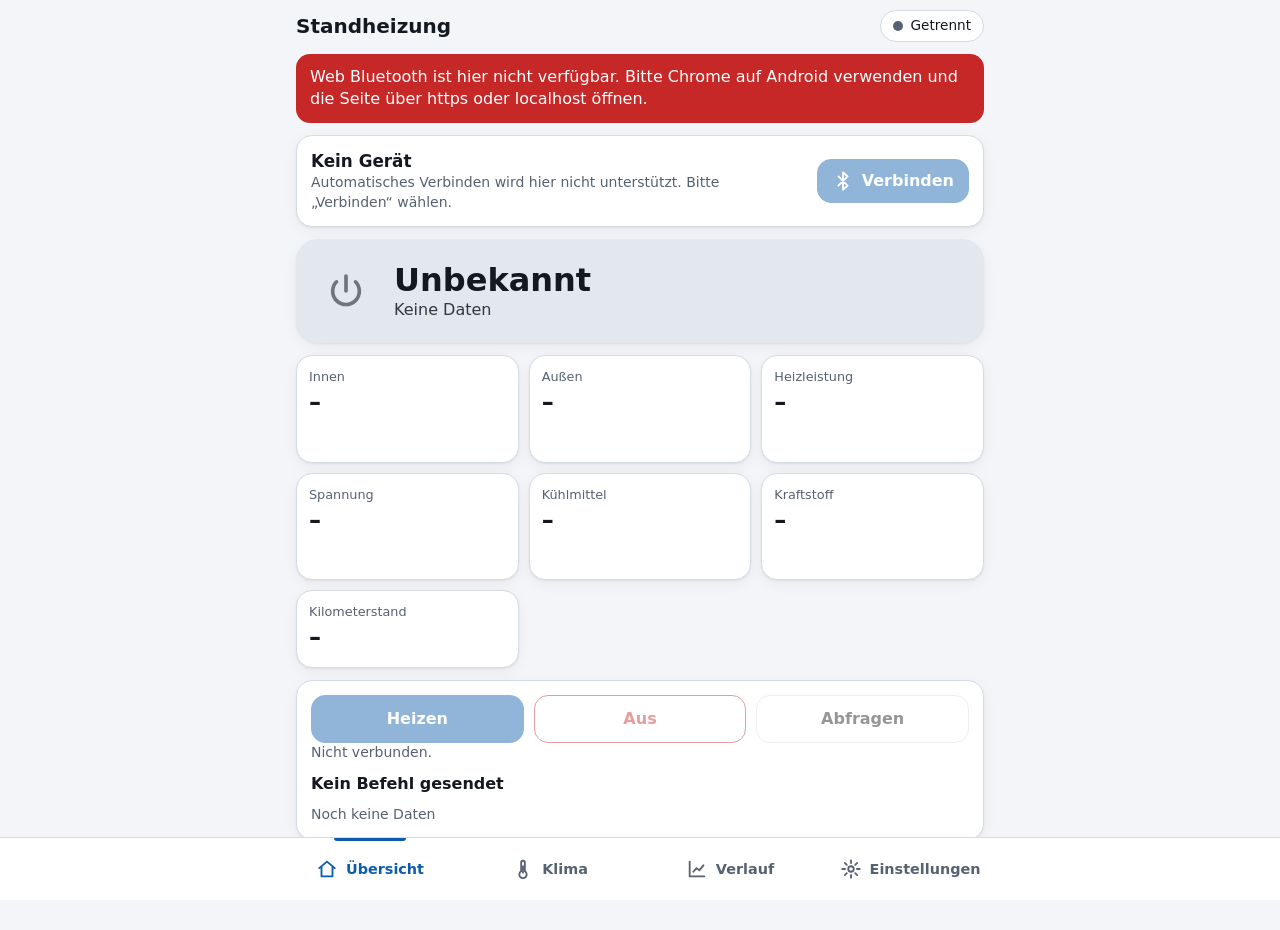
<file: pwa/index.html>
<!doctype html>
<html lang="de">
<head>
<meta charset="utf-8">
<meta name="viewport" content="width=device-width, initial-scale=1, viewport-fit=cover">
<title>Standheizung</title>
<meta name="theme-color" content="#0b5cab">
<link rel="manifest" href="manifest.webmanifest">
<link rel="icon" href="icons/icon-192.png">
<link rel="apple-touch-icon" href="icons/icon-192.png">
<link rel="stylesheet" href="styles.css">
</head>
<body>
<svg width="0" height="0" style="position:absolute" aria-hidden="true" focusable="false">
  <defs>
    <symbol id="i-flame" viewBox="0 0 24 24"><path d="M12 2c1 3.5-1.5 5-3 7.5C7.600 12 8 14 9 15c-.2-1.800.600-3 1.800-3.800C10.500 13.500 12 14.500 12 16.500c0 1-.5 1.800-1.200 2.300 3.800.200 6.200-2.400 6.200-5.800C17 9 13.500 6.500 12 2z" fill="currentColor"/><path d="M7 15.500C7 19 9.500 22 12.500 22 15.800 22 18 19.500 18 16.500c-1 1.800-2.600 2.800-4.400 3C10.500 19.700 7.500 18.500 7 15.500z" fill="currentColor" opacity=".55"/></symbol>
    <symbol id="i-fan" viewBox="0 0 24 24"><g fill="currentColor"><path d="M12 11c-1.500-3.500-1-7 2-8 2.500-.8 3.500 1.500 2.500 3.500C15.500 8.500 14 10 12 11z"/><path d="M13 12c3.500-1.500 7-1 8 2 .8 2.500-1.500 3.500-3.500 2.500C15.500 15.500 14 14 13 12z"/><path d="M12 13c1.500 3.500 1 7-2 8-2.500.8-3.500-1.500-2.500-3.500C8.500 15.500 10 14 12 13z"/><path d="M11 12c-3.500 1.500-7 1-8-2-.8-2.500 1.500-3.500 3.500-2.500C8.500 8.500 10 10 11 12z"/></g><circle cx="12" cy="12" r="1.800" fill="var(--tile-bg, #fff)"/></symbol>
    <symbol id="i-power" viewBox="0 0 24 24"><path d="M12 3v9M6.300 6.500a8 8 0 1 0 11.400 0" fill="none" stroke="currentColor" stroke-width="2.200" stroke-linecap="round"/></symbol>
    <symbol id="i-warn" viewBox="0 0 24 24"><path d="M12 3 2 20h20L12 3z" fill="none" stroke="currentColor" stroke-width="2" stroke-linejoin="round"/><path d="M12 10v4.500M12 17.200v.1" stroke="currentColor" stroke-width="2.200" stroke-linecap="round"/></symbol>
    <symbol id="i-check" viewBox="0 0 24 24"><path d="m5 12.500 4.500 4.500L19 7.500" fill="none" stroke="currentColor" stroke-width="2.600" stroke-linecap="round" stroke-linejoin="round"/></symbol>
    <symbol id="i-x" viewBox="0 0 24 24"><path d="m6 6 12 12M18 6 6 18" fill="none" stroke="currentColor" stroke-width="2.600" stroke-linecap="round"/></symbol>
    <symbol id="i-info" viewBox="0 0 24 24"><circle cx="12" cy="12" r="9" fill="none" stroke="currentColor" stroke-width="2"/><path d="M12 11v5.500M12 7.700v.1" stroke="currentColor" stroke-width="2.400" stroke-linecap="round"/></symbol>
    <symbol id="i-home" viewBox="0 0 24 24"><path d="M3.500 11 12 4l8.500 7M6 9.500V20h12V9.500" fill="none" stroke="currentColor" stroke-width="2" stroke-linecap="round" stroke-linejoin="round"/></symbol>
    <symbol id="i-climate" viewBox="0 0 24 24"><path d="M10 14.500V5a2 2 0 1 1 4 0v9.500a4 4 0 1 1-4 0z" fill="none" stroke="currentColor" stroke-width="2" stroke-linejoin="round"/><path d="M12 9v7" stroke="currentColor" stroke-width="2" stroke-linecap="round"/></symbol>
    <symbol id="i-chart" viewBox="0 0 24 24"><path d="M4 4v16h16M8 15l3.500-4 3 2.500L19 8" fill="none" stroke="currentColor" stroke-width="2" stroke-linecap="round" stroke-linejoin="round"/></symbol>
    <symbol id="i-gear" viewBox="0 0 24 24"><circle cx="12" cy="12" r="3" fill="none" stroke="currentColor" stroke-width="2"/><path d="M12 2.500v3M12 18.500v3M2.500 12h3M18.500 12h3M5.300 5.300l2.100 2.100M16.600 16.600l2.100 2.100M5.300 18.700l2.100-2.100M16.600 7.400l2.100-2.100" stroke="currentColor" stroke-width="2" stroke-linecap="round"/></symbol>
    <symbol id="i-share" viewBox="0 0 24 24"><path d="M12 15V4m0 0L8 8m4-4 4 4M5 12v8h14v-8" fill="none" stroke="currentColor" stroke-width="2" stroke-linecap="round" stroke-linejoin="round"/></symbol>
    <symbol id="i-bt" viewBox="0 0 24 24"><path d="m7 7 10 10-5 4.500V2.500L17 7 7 17" fill="none" stroke="currentColor" stroke-width="2" stroke-linecap="round" stroke-linejoin="round"/></symbol>
  </defs>
</svg>

<header class="top">
  <h1>Standheizung</h1>
  <div class="chip conn" id="connChip" data-kind="off" role="status">
    <span class="dot" aria-hidden="true"></span><span id="connState">Getrennt</span>
  </div>
</header>

<main id="main">
  <div id="unsupported" class="banner err" hidden>
    Web Bluetooth ist hier nicht verfügbar. Bitte Chrome auf Android verwenden und die Seite über https oder localhost öffnen.
  </div>
  <div id="staleBanner" class="banner warn" hidden role="status">
    <svg class="ico" aria-hidden="true"><use href="#i-warn"/></svg><span id="staleText">Daten veraltet</span>
  </div>

  <!-- Übersicht -->
  <section class="view" id="view-uebersicht" data-view="uebersicht" aria-label="Übersicht">
    <div class="card" id="conn">
      <div class="row">
        <div class="grow">
          <div class="name" id="devName">Kein Gerät</div>
          <div class="sub" id="devInfo">Noch nicht verbunden</div>
        </div>
        <button id="btnConnect" class="primary compact"><svg class="ico" aria-hidden="true"><use href="#i-bt"/></svg>Verbinden</button>
        <button id="btnRetry" class="compact" hidden>Erneut suchen</button>
        <button id="btnDisconnect" class="compact" hidden>Trennen</button>
      </div>
      <div class="sub" id="linkAge" hidden></div>
    </div>

    <div class="state-tile" id="stateTile" data-kind="unknown">
      <div class="state-icon" id="stateIcon" aria-hidden="true">
        <span class="ring"></span>
        <svg class="si si-flame"><use href="#i-flame"/></svg>
        <svg class="si si-fan"><use href="#i-fan"/></svg>
        <svg class="si si-power"><use href="#i-power"/></svg>
        <svg class="si si-warn"><use href="#i-warn"/></svg>
      </div>
      <div class="state-text">
        <div class="state-main" id="stateText">Unbekannt</div>
        <div class="state-sub" id="stateSub">Keine Daten</div>
      </div>
    </div>

    <div class="banner err errbox" id="errBox" hidden role="alert">
      <svg class="ico" aria-hidden="true"><use href="#i-warn"/></svg>
      <div><b id="errTitle"></b><div id="errHelp"></div><div class="small" id="errExtra"></div></div>
    </div>

    <div class="grid" id="values">
      <div class="tile"><div class="lbl">Innen</div><div class="val" id="vInterior">–</div><div class="spark-host" id="spInterior"></div></div>
      <div class="tile"><div class="lbl">Außen</div><div class="val" id="vOutside">–</div></div>
      <div class="tile"><div class="lbl">Heizleistung</div><div class="val" id="vPower">–</div><div class="spark-host" id="spPower"></div></div>
      <div class="tile"><div class="lbl">Spannung</div><div class="val" id="vVoltage">–</div><div class="spark-host" id="spVoltage"></div></div>
      <div class="tile"><div class="lbl">Kühlmittel</div><div class="val" id="vCoolant">–</div></div>
      <div class="tile"><div class="lbl" id="fuelLbl">Kraftstoff</div><div class="val" id="vFuel">–</div><div class="sub" id="vFuelSub"></div></div>
      <div class="tile wide"><div class="lbl">Kilometerstand</div><div class="val" id="vOdo">–</div></div>
    </div>

    <div class="card">
      <div class="btns three">
        <button id="btnHeat" class="primary">Heizen</button>
        <button id="btnStop" class="danger">Aus</button>
        <button id="btnQuery">Abfragen</button>
      </div>
      <div class="sub" id="reason" aria-live="polite"></div>
      <div class="cmdline" id="cmdLine" aria-live="polite">Kein Befehl gesendet</div>
      <div class="row foot">
        <span class="sub" id="ageText">Noch keine Daten</span>
        <button id="btnShare" class="compact ghost" hidden><svg class="ico" aria-hidden="true"><use href="#i-share"/></svg>Teilen</button>
      </div>
    </div>
  </section>

  <!-- Klima -->
  <section class="view" id="view-klima" data-view="klima" aria-label="Klima" hidden>
    <div class="card climate-card">
      <div class="clim-top">
        <div class="ring-wrap" id="remainRing">
          <svg viewBox="0 0 120 120" aria-hidden="true">
            <circle class="rg-bg" cx="60" cy="60" r="52"/>
            <circle class="rg-fg" id="ringFg" cx="60" cy="60" r="52" pathLength="100"/>
          </svg>
          <div class="ring-c"><div class="ring-v" id="ringVal">–</div><div class="sub" id="ringLbl">Klima aus</div></div>
        </div>
        <div class="grow">
          <div class="lbl">Status</div>
          <div class="climate-state" id="climState">Aus</div>
          <div class="sub" id="climRemain"></div>
        </div>
      </div>
    </div>

    <div class="card">
      <h2>Schnellauswahl</h2>
      <div class="chips" id="presets" role="group" aria-label="Voreinstellungen"></div>
    </div>

    <div class="card">
      <h2>Zieltemperatur</h2>
      <div class="arc-wrap noswipe">
        <svg viewBox="0 0 200 170" id="arc" role="slider" tabindex="0" aria-label="Zieltemperatur" aria-valuemin="10" aria-valuemax="24" aria-valuenow="20" aria-valuetext="20 °C">
          <path id="arcBg" class="arc-bg"/>
          <path id="arcFg" class="arc-fg"/>
          <circle id="arcKnob" class="arc-knob" r="13"/>
          <text id="arcVal" x="100" y="100" text-anchor="middle" class="arc-val">20</text>
          <text x="100" y="124" text-anchor="middle" class="arc-unit">°C</text>
        </svg>
        <button class="step minus" id="tMinus" aria-label="Zieltemperatur senken"><svg class="ico" aria-hidden="true"><path d="M5 12h14" stroke="currentColor" stroke-width="2.600" stroke-linecap="round"/></svg></button>
        <button class="step plus" id="tPlus" aria-label="Zieltemperatur erhöhen"><svg class="ico" aria-hidden="true"><path d="M5 12h14M12 5v14" stroke="currentColor" stroke-width="2.600" stroke-linecap="round"/></svg></button>
      </div>
    </div>

    <div class="card">
      <h2>Dauer: <b id="durationLbl">2 h 0 min</b></h2>
      <div class="chips" id="durChips" role="group" aria-label="Dauer"></div>
      <label class="field noswipe" for="duration">Feineinstellung
        <input type="range" id="duration" min="10" max="480" step="10" value="120">
      </label>
      <div class="btns">
        <button id="btnClimOn" class="primary">Klima starten</button>
        <button id="btnClimOff">Klima aus</button>
      </div>
      <p class="hint">Die Dauer gilt für die Klima-Sitzung. Ein Heizlauf dauert etwa 30 Minuten und wird vom Dachbedienteil festgelegt.</p>
    </div>
  </section>

  <!-- Verlauf -->
  <section class="view" id="view-verlauf" data-view="verlauf" aria-label="Verlauf" hidden>
    <div class="chips sticky" id="rangeChips" role="group" aria-label="Zeitraum"></div>

    <div class="card chart-card">
      <div class="ch-head"><h2>Temperaturen</h2><span class="sub" id="tempNote"></span></div>
      <div class="legend" id="legTemp"></div>
      <div class="chart noswipe" id="chTemp"></div>
    </div>
    <div class="card chart-card">
      <div class="ch-head"><h2>Heizleistung</h2><span class="sub"><i class="sw band-sw"></i>Heizphase</span></div>
      <div class="chart noswipe" id="chPower"></div>
    </div>
    <div class="card chart-card">
      <div class="ch-head"><h2>Bordspannung</h2></div>
      <div class="chart noswipe" id="chVolt"></div>
    </div>
    <div class="card chart-card">
      <div class="ch-head"><h2>Verbrauch je Lauf</h2><span class="sub" id="fuelTotal"></span></div>
      <div class="chart noswipe" id="chFuel"></div>
    </div>
    <div class="card">
      <div class="sub" id="histInfo"></div>
      <div class="btns">
        <button id="btnCsv"><svg class="ico" aria-hidden="true"><use href="#i-share"/></svg>CSV exportieren</button>
        <button id="btnClearHist" class="danger-o"><svg class="ico" aria-hidden="true"><use href="#i-x"/></svg>Verlauf löschen</button>
      </div>
    </div>
  </section>

  <!-- Einstellungen -->
  <section class="view" id="view-einstellungen" data-view="einstellungen" aria-label="Einstellungen" hidden>
    <div class="card">
      <h2>Gerät</h2>
      <p class="hint">„Verbinden“ zeigt alle Geräte: Webasto-RX-… ist der Receiver im Fahrzeug, Webasto-TX-… der Sender (Fernbedienung, über LoRa). Die PWA verbindet sich später automatisch mit dem zuletzt gewählten Gerät. Zum Wechseln „Trennen“ und erneut „Verbinden“.</p>
    </div>
    <div class="card">
      <h2>Anzeige</h2>
      <label class="field" for="theme">Farbschema
        <select id="theme"><option value="auto">Automatisch</option><option value="light">Hell</option><option value="dark">Dunkel</option></select>
      </label>
      <label class="field" for="fuelUnit">Kraftstoff anzeigen als
        <select id="fuelUnit"><option value="ml">Verbrauchte Menge (ml)</option><option value="lph">Verbrauchsrate (l/h)</option></select>
      </label>
      <label class="switch"><input type="checkbox" id="clock24"><span class="track" aria-hidden="true"></span><span>24-Stunden-Uhr</span></label>
      <label class="switch"><input type="checkbox" id="wake"><span class="track" aria-hidden="true"></span><span>Bildschirm anlassen</span></label>
      <div class="sub" id="wakeHint"></div>
    </div>
    <div class="card">
      <h2>Daten</h2>
      <label class="switch"><input type="checkbox" id="demoToggle"><span class="track" aria-hidden="true"></span><span>Demo-Modus</span></label>
      <div class="btns"><button id="btnClearHist2" class="danger-o">Verlauf löschen</button></div>
    </div>
    <div class="card">
      <h2>App</h2>
      <div class="btns"><button id="btnInstall" class="primary" hidden>Als App installieren</button></div>
      <p class="hint" id="installHint">Zum Installieren im Browsermenü „Zum Startbildschirm hinzufügen“ wählen.</p>
      <div class="sub">Version <span id="appVersion"></span></div>
    </div>
  </section>
</main>

<nav class="tabbar" id="tabbar" aria-label="Hauptnavigation">
  <a href="#uebersicht" data-tab="uebersicht"><svg class="ico" aria-hidden="true"><use href="#i-home"/></svg><span>Übersicht</span></a>
  <a href="#klima" data-tab="klima"><svg class="ico" aria-hidden="true"><use href="#i-climate"/></svg><span>Klima</span></a>
  <a href="#verlauf" data-tab="verlauf"><svg class="ico" aria-hidden="true"><use href="#i-chart"/></svg><span>Verlauf</span></a>
  <a href="#einstellungen" data-tab="einstellungen"><svg class="ico" aria-hidden="true"><use href="#i-gear"/></svg><span>Einstellungen</span></a>
</nav>

<div class="toasts" id="toasts" aria-live="polite"></div>

<div class="sheet-root" id="sheetRoot" hidden>
  <div class="backdrop" id="sheetBackdrop"></div>
  <div class="sheet" role="dialog" aria-modal="true" aria-labelledby="sheetTitle">
    <div class="grab" aria-hidden="true"></div>
    <h2 id="sheetTitle">Heizung ausschalten?</h2>
    <p id="sheetText" class="sub"></p>
    <div class="btns">
      <button id="sheetCancel">Abbrechen</button>
      <button id="sheetOk" class="danger-f">Ausschalten</button>
    </div>
  </div>
</div>

<script src="parser.js"></script>
<script src="util.js"></script>
<script src="history.js"></script>
<script src="charts.js"></script>
<script src="ble.js"></script>
<script src="demo.js"></script>
<script src="app.js"></script>
</body>
</html>
</file>
<file: pwa/styles.css>
:root {
  --bg: #f3f5f8; --card: #ffffff; --text: #14181f; --muted: #566171; --border: #d5dbe4; --grid: #e6eaf0;
  --accent: #0b5cab; --accent-text: #ffffff; --ok: #1b7f3b; --warn: #8a5300; --warn-bg: #fff0d1; --err: #c62828;
  --tile-off: #e3e8ef; --tile-heat: #ffd9ae; --tile-run: #fff1c2; --tile-vent: #cfe8ff; --tile-err: #c62828;
  --tile-text: #14181f; --tile-err-text: #ffffff; --tile-icon: #14181f;
  --s1: #2a78d6; --s2: #eb6834; --s3: #1baf7a; --band: rgba(235, 104, 52, .14);
  --shadow: 0 1px 2px rgba(20, 24, 31, .06), 0 4px 14px rgba(20, 24, 31, .05);
  --tab-h: 62px; --ease: cubic-bezier(.2, .8, .2, 1);
}
@media (prefers-color-scheme: dark) {
  :root:not([data-theme="light"]) {
    --bg: #0e1116; --card: #181d25; --text: #e8ecf2; --muted: #9aa5b5; --border: #2b3340; --grid: #262d38;
    --accent: #4d9bf0; --accent-text: #08121f; --ok: #5fcf80; --warn: #f0b04d; --warn-bg: #3a2a0c; --err: #ff6b6b;
    --tile-off: #232a35; --tile-heat: #5a3512; --tile-run: #504410; --tile-vent: #17405f; --tile-err: #b3261e;
    --tile-text: #e8ecf2; --tile-err-text: #ffffff; --tile-icon: #e8ecf2;
    --s1: #3987e5; --s2: #d95926; --s3: #199e70; --band: rgba(217, 89, 38, .22);
    --shadow: 0 1px 2px rgba(0, 0, 0, .4);
  }
}
:root[data-theme="dark"] {
  --bg: #0e1116; --card: #181d25; --text: #e8ecf2; --muted: #9aa5b5; --border: #2b3340; --grid: #262d38;
  --accent: #4d9bf0; --accent-text: #08121f; --ok: #5fcf80; --warn: #f0b04d; --warn-bg: #3a2a0c; --err: #ff6b6b;
  --tile-off: #232a35; --tile-heat: #5a3512; --tile-run: #504410; --tile-vent: #17405f; --tile-err: #b3261e;
  --tile-text: #e8ecf2; --tile-err-text: #ffffff; --tile-icon: #e8ecf2;
  --s1: #3987e5; --s2: #d95926; --s3: #199e70; --band: rgba(217, 89, 38, .22);
  --shadow: 0 1px 2px rgba(0, 0, 0, .4);
}
:root[data-theme="light"] { color-scheme: light; }
:root[data-theme="dark"] { color-scheme: dark; }

* { box-sizing: border-box; -webkit-tap-highlight-color: transparent; }
html { color-scheme: light dark; }
body {
  margin: 0; background: var(--bg); color: var(--text); font: 16px/1.4 system-ui, -apple-system, "Segoe UI", Roboto, sans-serif;
  overflow-x: hidden; padding-bottom: calc(var(--tab-h) + env(safe-area-inset-bottom, 0px) + 12px); transition: background-color .3s, color .3s;
}
h1 { margin: 0; font-size: 1.25rem; }
h2 { margin: 0 0 10px; font-size: 1.05rem; }
.top { max-width: 720px; margin: 0 auto; padding: calc(10px + env(safe-area-inset-top, 0px)) 16px 4px; display: flex; align-items: center; justify-content: space-between; gap: 12px; }
main { max-width: 720px; margin: 0 auto; padding: 8px 16px 16px; display: flex; flex-direction: column; gap: 12px; position: relative; touch-action: pan-y; }
.view { display: flex; flex-direction: column; gap: 12px; min-width: 0; }
.view[hidden] { display: none; }
.view.in-right { animation: slide-r .32s var(--ease) both; }
.view.in-left { animation: slide-l .32s var(--ease) both; }
@keyframes slide-r { from { opacity: 0; transform: translateX(28px); } to { opacity: 1; transform: none; } }
@keyframes slide-l { from { opacity: 0; transform: translateX(-28px); } to { opacity: 1; transform: none; } }

.card { background: var(--card); border: 1px solid var(--border); border-radius: 16px; padding: 14px; box-shadow: var(--shadow); min-width: 0; }
.row { display: flex; justify-content: space-between; align-items: center; gap: 12px; }
.row.foot { margin-top: 10px; }
.grow { flex: 1; min-width: 0; }
.name { font-weight: 600; font-size: 1.05rem; overflow-wrap: anywhere; }
.sub { color: var(--muted); font-size: .875rem; overflow-wrap: anywhere; }
.small { font-size: .85rem; opacity: .9; }
.lbl { color: var(--muted); font-size: .8rem; }
.ico { width: 22px; height: 22px; flex: none; }
.hint { color: var(--muted); font-size: .85rem; margin: 12px 0 0; }

/* connection chip */
.chip.conn { display: inline-flex; align-items: center; gap: 8px; min-height: 32px; padding: 0 12px; border-radius: 999px; background: var(--card); border: 1px solid var(--border); font-size: .85rem; max-width: 62%; }
.chip.conn span:last-child { overflow: hidden; text-overflow: ellipsis; white-space: nowrap; }
.dot { width: 10px; height: 10px; border-radius: 50%; flex: none; background: var(--muted); position: relative; }
.conn[data-kind=ok] .dot { background: var(--ok); }
.conn[data-kind=busy] .dot { background: var(--warn); }
.conn[data-kind=err] .dot { background: var(--err); }
.conn[data-kind=busy] .dot::after { content: ""; position: absolute; inset: -4px; border-radius: 50%; border: 2px solid var(--warn); animation: pulse 1.3s ease-out infinite; }
@keyframes pulse { from { transform: scale(.5); opacity: .9; } to { transform: scale(1.6); opacity: 0; } }

/* banners */
.banner { border-radius: 14px; padding: 12px 14px; display: flex; gap: 10px; align-items: flex-start; }
.banner[hidden] { display: none; }
.banner.err { background: var(--err); color: #fff; }
.banner.warn { background: var(--warn-bg); color: var(--warn); border: 1px solid var(--warn); align-items: center; }
.errbox b { display: block; font-size: 1.05rem; }
.errbox { animation: pop .3s var(--ease); }
@keyframes pop { from { transform: scale(.96); opacity: 0; } to { transform: none; opacity: 1; } }

/* buttons */
.btns { display: flex; gap: 10px; margin-top: 12px; }
.btns button { flex: 1; min-width: 0; }
.card .btns:has(#btnCsv) { flex-wrap: wrap; } .btns #btnCsv, .btns #btnClearHist { min-width: 160px; white-space: nowrap; }
.card > .btns:first-child { margin-top: 0; }
button {
  min-height: 48px; font: inherit; font-weight: 600; border-radius: 14px; border: 1px solid var(--border); background: var(--card); color: var(--text);
  padding: 0 14px; cursor: pointer; display: inline-flex; align-items: center; justify-content: center; gap: 8px;
  transition: transform .12s var(--ease), background-color .2s, opacity .2s; position: relative; overflow: hidden;
}
button:active:not(:disabled) { transform: scale(.96); }
button.compact { min-height: 44px; flex: none; }
button.ghost { background: transparent; border-color: transparent; color: var(--accent); }
button.primary { background: var(--accent); color: var(--accent-text); border-color: var(--accent); }
button.danger { color: var(--err); border-color: var(--err); }
button.danger-o { color: var(--err); border-color: var(--err); }
button.danger-f { background: var(--err); color: #fff; border-color: var(--err); }
button:disabled { opacity: .45; cursor: not-allowed; }
button:focus-visible, select:focus-visible, input:focus-visible, a:focus-visible, svg[tabindex]:focus-visible { outline: 3px solid var(--accent); outline-offset: 2px; }
.rip { position: absolute; border-radius: 50%; background: currentColor; opacity: .22; transform: scale(0); animation: rip .5s ease-out forwards; pointer-events: none; }
@keyframes rip { to { transform: scale(1); opacity: 0; } }

/* form */
.field { display: block; margin: 12px 0 0; color: var(--muted); font-size: .9rem; }
.field b { color: var(--text); }
select { width: 100%; margin-top: 6px; min-height: 48px; font-size: 1rem; padding: 0 10px; border-radius: 12px; border: 1px solid var(--border); background: var(--card); color: var(--text); }
input[type=range] { width: 100%; margin-top: 6px; height: 44px; accent-color: var(--accent); }
.switch { display: flex; align-items: center; gap: 12px; min-height: 48px; margin-top: 6px; cursor: pointer; }
.switch input { position: absolute; opacity: 0; width: 44px; height: 44px; margin: 0; }
.switch .track { width: 46px; height: 28px; border-radius: 14px; background: var(--border); position: relative; flex: none; transition: background-color .2s; }
.switch .track::after { content: ""; position: absolute; left: 3px; top: 3px; width: 22px; height: 22px; border-radius: 50%; background: #fff; transition: transform .2s var(--ease); box-shadow: 0 1px 3px rgba(0, 0, 0, .3); }
.switch input:checked + .track { background: var(--accent); }
.switch input:checked + .track::after { transform: translateX(18px); }
.switch input:focus-visible + .track { outline: 3px solid var(--accent); outline-offset: 2px; }
.switch { position: relative; }

/* chips */
.chips { display: flex; flex-wrap: wrap; gap: 8px; }
.chips button { min-height: 44px; border-radius: 22px; font-weight: 500; padding: 0 14px; flex: none; }
.chips button[aria-pressed=true] { background: var(--accent); color: var(--accent-text); border-color: var(--accent); }
.chips.sticky { position: sticky; top: 0; z-index: 5; background: var(--bg); padding: 6px 0; flex-wrap: nowrap; overflow-x: auto; scrollbar-width: none; }

/* state tile */
.state-tile {
  --tile-bg: var(--tile-off); border-radius: 22px; padding: 20px 18px; display: flex; align-items: center; gap: 16px;
  background: var(--tile-bg); color: var(--tile-text); transition: background-color .6s ease, color .6s ease; box-shadow: var(--shadow);
}
.state-tile[data-kind=heating] { --tile-bg: var(--tile-heat); }
.state-tile[data-kind=runon] { --tile-bg: var(--tile-run); }
.state-tile[data-kind=vent] { --tile-bg: var(--tile-vent); }
.state-tile[data-kind=error] { --tile-bg: var(--tile-err); color: var(--tile-err-text); }
.state-icon { width: 64px; height: 64px; position: relative; flex: none; display: grid; place-items: center; color: var(--tile-icon); }
.state-tile[data-kind=error] .state-icon { color: var(--tile-err-text); }
.state-icon .si { position: absolute; width: 40px; height: 40px; opacity: 0; transform: scale(.6); transition: opacity .4s, transform .4s var(--ease); }
.state-icon .ring { position: absolute; inset: 0; border-radius: 50%; border: 3px solid currentColor; opacity: 0; }
.state-tile[data-kind=heating] .si-flame, .state-tile[data-kind=runon] .si-flame { opacity: 1; transform: none; }
.state-tile[data-kind=vent] .si-fan { opacity: 1; transform: none; }
.state-tile[data-kind=off] .si-power, .state-tile[data-kind=unknown] .si-power { opacity: .55; transform: none; }
.state-tile[data-kind=error] .si-warn { opacity: 1; transform: none; }
.state-tile[data-kind=heating] .si-flame { color: #d9480f; animation: flame 1.1s ease-in-out infinite alternate; transform-origin: 50% 90%; }
:root[data-theme="dark"] .state-tile[data-kind=heating] .si-flame { color: #ff9a52; }
@media (prefers-color-scheme: dark) { :root:not([data-theme="light"]) .state-tile[data-kind=heating] .si-flame { color: #ff9a52; } }
.state-tile[data-kind=heating] .ring { animation: ringp 1.8s ease-out infinite; }
.state-tile[data-kind=vent] .si-fan { animation: spin 1.6s linear infinite; }
@keyframes flame { from { transform: scale(1) rotate(-2deg); } to { transform: scale(1.12, 1.18) rotate(2deg); } }
@keyframes ringp { 0% { transform: scale(.7); opacity: .5; } 100% { transform: scale(1.25); opacity: 0; } }
@keyframes spin { to { transform: rotate(360deg); } }
.state-main { font-size: 2rem; font-weight: 700; line-height: 1.15; }
.state-sub { min-height: 1.4em; opacity: .85; overflow-wrap: anywhere; }

/* tiles */
.grid { display: grid; grid-template-columns: 1fr 1fr; gap: 10px; }
.tile { background: var(--card); border: 1px solid var(--border); border-radius: 16px; padding: 12px; min-width: 0; box-shadow: var(--shadow); }
.tile.wide { grid-column: 1 / -1; }
.val { font-size: 1.5rem; font-weight: 700; overflow-wrap: anywhere; font-variant-numeric: tabular-nums; }
.spark-host { height: 26px; margin-top: 4px; }
.spark { display: block; width: 100%; height: 26px; }
.spark .ln { stroke: currentColor; fill: none; stroke-width: 2; stroke-linecap: round; stroke-linejoin: round; }
.grid.loading .val, .loading .name, .loading .state-main { color: transparent; border-radius: 8px; background: linear-gradient(90deg, var(--grid) 25%, var(--border) 50%, var(--grid) 75%); background-size: 200% 100%; animation: shimmer 1.3s linear infinite; width: 70%; }
.state-tile.loading { animation: breathe 1.5s ease-in-out infinite; }
.state-tile.loading .state-main { color: transparent; border-radius: 8px; background: rgba(128, 128, 128, .25); width: 60%; }
@keyframes shimmer { to { background-position: -200% 0; } }
@keyframes breathe { 50% { opacity: .6; } }

/* climate */
.clim-top { display: flex; align-items: center; gap: 16px; }
.ring-wrap { position: relative; width: 112px; height: 112px; flex: none; }
.ring-wrap svg { width: 100%; height: 100%; transform: rotate(-90deg); }
.rg-bg { fill: none; stroke: var(--grid); stroke-width: 10; }
.rg-fg { fill: none; stroke: var(--accent); stroke-width: 10; stroke-linecap: round; stroke-dasharray: 100; stroke-dashoffset: 100; transition: stroke-dashoffset .8s var(--ease); }
.ring-c { position: absolute; inset: 0; display: flex; flex-direction: column; align-items: center; justify-content: center; text-align: center; }
.ring-v { font-size: 1.3rem; font-weight: 700; font-variant-numeric: tabular-nums; }
.ring-c .sub { font-size: .72rem; }
.climate-state { font-size: 1.3rem; font-weight: 700; }
.arc-wrap { position: relative; max-width: 300px; margin: 0 auto; }
#arc { width: 100%; height: auto; display: block; touch-action: none; user-select: none; }
.arc-bg, .arc-fg { fill: none; stroke-width: 14; stroke-linecap: round; }
.arc-bg { stroke: var(--grid); }
.arc-fg { stroke: var(--accent); }
.arc-knob { fill: var(--card); stroke: var(--accent); stroke-width: 4; cursor: grab; }
.arc-val { font-size: 46px; font-weight: 700; fill: var(--text); font-variant-numeric: tabular-nums; }
.arc-unit { font-size: 15px; fill: var(--muted); }
.step { position: absolute; bottom: 4px; width: 48px; min-height: 48px; height: 48px; border-radius: 50%; padding: 0; }
.step.minus { left: calc(50% - 80px); } .step.plus { right: calc(50% - 80px); }

/* charts */
.ch-head { display: flex; justify-content: space-between; align-items: baseline; gap: 8px; }
.ch-head h2 { margin-bottom: 4px; }
.chart { position: relative; min-height: 120px; touch-action: pan-y; }
.ch { display: block; width: 100%; height: auto; overflow: visible; }
.ch.enter { animation: fadein .45s var(--ease); }
@keyframes fadein { from { opacity: 0; transform: translateY(6px); } to { opacity: 1; transform: none; } }
.ch .gl { stroke: var(--grid); stroke-width: 1; }
.ch .axis { stroke: var(--border); stroke-width: 1; }
.ch .tick { fill: var(--muted); font-size: 11px; font-variant-numeric: tabular-nums; }
.ch-empty { fill: var(--muted); font-size: 14px; }
.ch .ln { fill: none; stroke: currentColor; stroke-width: 2; stroke-linecap: round; stroke-linejoin: round; }
.ch .ln.dash { stroke-dasharray: 5 4; stroke: var(--muted); }
.ch .ar { fill: currentColor; fill-opacity: .18; stroke: none; }
.ch .band { fill: var(--band); }
.ch .bar { fill: currentColor; }
.ch .cross { stroke: var(--muted); stroke-width: 1; stroke-dasharray: 3 3; pointer-events: none; }
.ch .ov { touch-action: pan-y; cursor: crosshair; }
.band-sw { background: var(--band); border: 1px solid var(--s2); }
.tip { position: absolute; top: 4px; left: 0; z-index: 3; pointer-events: none; background: var(--card); border: 1px solid var(--border); border-radius: 10px; padding: 6px 9px; font-size: .8rem; box-shadow: 0 4px 14px rgba(0, 0, 0, .18); white-space: nowrap; }
.tip[hidden] { display: none; }
.tip-t { color: var(--muted); font-size: .72rem; margin-bottom: 2px; }
.tip-r { display: flex; align-items: center; gap: 6px; }
.sw { width: 10px; height: 10px; border-radius: 3px; display: inline-block; flex: none; }
.legend { display: flex; flex-wrap: wrap; gap: 8px; margin: 2px 0 6px; }
.legend button { min-height: 44px; border-radius: 22px; padding: 0 12px; font-weight: 500; font-size: .85rem; }
.legend button[aria-pressed=false] { opacity: .5; text-decoration: line-through; }
.legend .sw { border-radius: 50%; }
.legend .dashsw { width: 14px; height: 0; border-top: 2px dashed var(--muted); background: none; border-radius: 0; }

/* tabbar */
.tabbar {
  position: fixed; left: 0; right: 0; bottom: 0; z-index: 20; display: flex; justify-content: center;
  padding-bottom: env(safe-area-inset-bottom, 0px); background: var(--card); border-top: 1px solid var(--border);
}
.tabbar a { flex: 1; max-width: 180px; min-height: var(--tab-h); display: flex; flex-direction: column; align-items: center; justify-content: center; gap: 2px; text-decoration: none; color: var(--muted); font-size: .72rem; font-weight: 600; position: relative; transition: color .2s; }
.tabbar a[aria-current=page] { color: var(--accent); }
.tabbar a::before { content: ""; position: absolute; top: 0; left: 30%; right: 30%; height: 3px; border-radius: 0 0 3px 3px; background: var(--accent); transform: scaleX(0); transition: transform .25s var(--ease); }
.tabbar a[aria-current=page]::before { transform: none; }

/* toast */
.toasts { position: fixed; left: 16px; right: 16px; bottom: calc(var(--tab-h) + env(safe-area-inset-bottom, 0px) + 12px); z-index: 40; display: flex; flex-direction: column; align-items: center; gap: 8px; pointer-events: none; }
.toast { display: flex; align-items: center; gap: 10px; max-width: 480px; padding: 12px 16px; border-radius: 14px; background: var(--text); color: var(--bg); box-shadow: 0 6px 20px rgba(0, 0, 0, .3); animation: toast-in .3s var(--ease); font-weight: 600; }
.toast.out { opacity: 0; transform: translateY(10px); transition: opacity .3s, transform .3s; }
.toast .ico { color: var(--ok-t, #7bdc98); }
.toast[data-kind=err] .ico { color: #ff8a8a; }
.toast[data-kind=info] .ico { color: #8fc2ff; }
:root:not([data-theme="dark"]) .toast .ico { --ok-t: #7bdc98; }
@keyframes toast-in { from { opacity: 0; transform: translateY(14px) scale(.96); } to { opacity: 1; transform: none; } }

/* sheet */
.sheet-root { position: fixed; inset: 0; z-index: 50; }
.sheet-root[hidden] { display: none; }
.backdrop { position: absolute; inset: 0; background: rgba(0, 0, 0, .45); animation: fadeb .25s; }
.sheet { position: absolute; left: 0; right: 0; bottom: 0; max-width: 560px; margin: 0 auto; background: var(--card); border-radius: 22px 22px 0 0; padding: 10px 16px calc(16px + env(safe-area-inset-bottom, 0px)); animation: sheet-in .3s var(--ease); }
.grab { width: 40px; height: 4px; border-radius: 2px; background: var(--border); margin: 0 auto 12px; }
@keyframes sheet-in { from { transform: translateY(100%); } to { transform: none; } }
@keyframes fadeb { from { opacity: 0; } to { opacity: 1; } }

.cmdline { margin-top: 10px; font-weight: 600; min-height: 1.4em; overflow-wrap: anywhere; }
.cmdline[data-kind=ok] { color: var(--ok); } .cmdline[data-kind=err] { color: var(--err); }
[hidden] { display: none !important; }

@media (min-width: 900px) {
  .grid { grid-template-columns: repeat(3, 1fr); }
  .tile.wide { grid-column: auto; }
  .tabbar a { flex-direction: row; gap: 8px; font-size: .9rem; }
}
@media (prefers-reduced-motion: reduce) {
  *, *::before, *::after { animation: none !important; transition: none !important; scroll-behavior: auto !important; }
}
</file>
